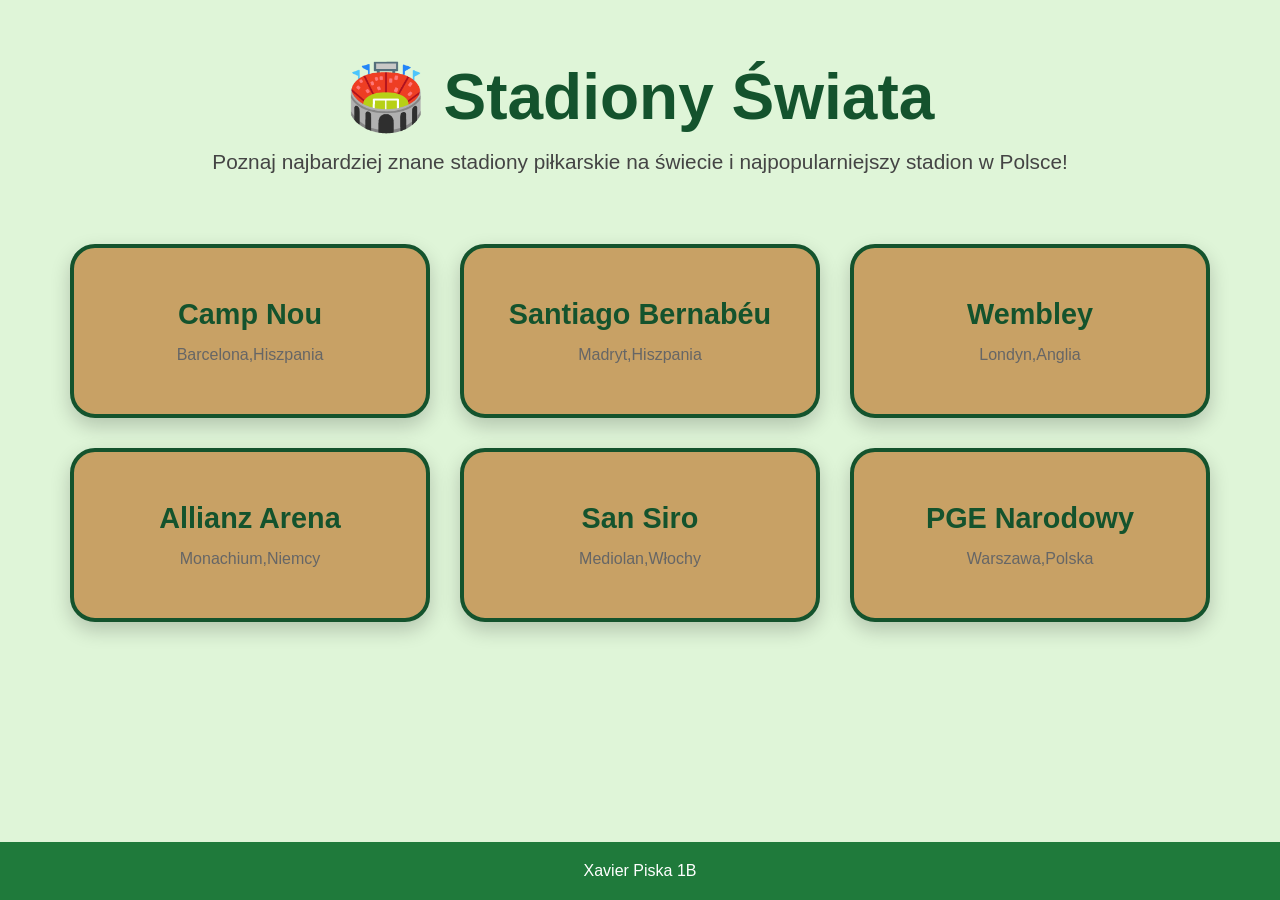
<file: index.html>
<!DOCTYPE html>
<html lang="pl">
<head>
    <meta charset="UTF-8">
    <meta name="viewport" content="width=device-width, initial-scale=1.0">
    <title>Stadiony Świata</title>
    <link rel="stylesheet" href="style.css">
</head>
<body>

<header>
    <h1>🏟️ Stadiony Świata</h1>
    <p>Poznaj najbardziej znane stadiony piłkarskie na świecie i najpopularniejszy stadion w Polsce!</p>
</header>

<main>

    <div class="stadiony-grid">

        <a href="campnou.html" class="stadion-box">
            <h2>Camp Nou</h2>
            <p>Barcelona,Hiszpania</p>
        </a>

        <a href="bernabeu.html" class="stadion-box">
            <h2>Santiago Bernabéu</h2>
            <p>Madryt,Hiszpania</p>
        </a>

        <a href="wembley.html" class="stadion-box">
            <h2>Wembley</h2>
            <p>Londyn,Anglia</p>
        </a>

        <a href="allianz.html" class="stadion-box">
            <h2>Allianz Arena</h2>
            <p>Monachium,Niemcy</p>
        </a>

        <a href="sansiro.html" class="stadion-box">
            <h2>San Siro</h2>
            <p>Mediolan,Włochy</p>
        </a>

        <a href="narodowy.html" class="stadion-box">
            <h2>PGE Narodowy</h2>
            <p>Warszawa,Polska</p>
        </a>

    </div>

</main>

<footer>
    Xavier Piska 1B
</footer>

</body>
</html>
</file>
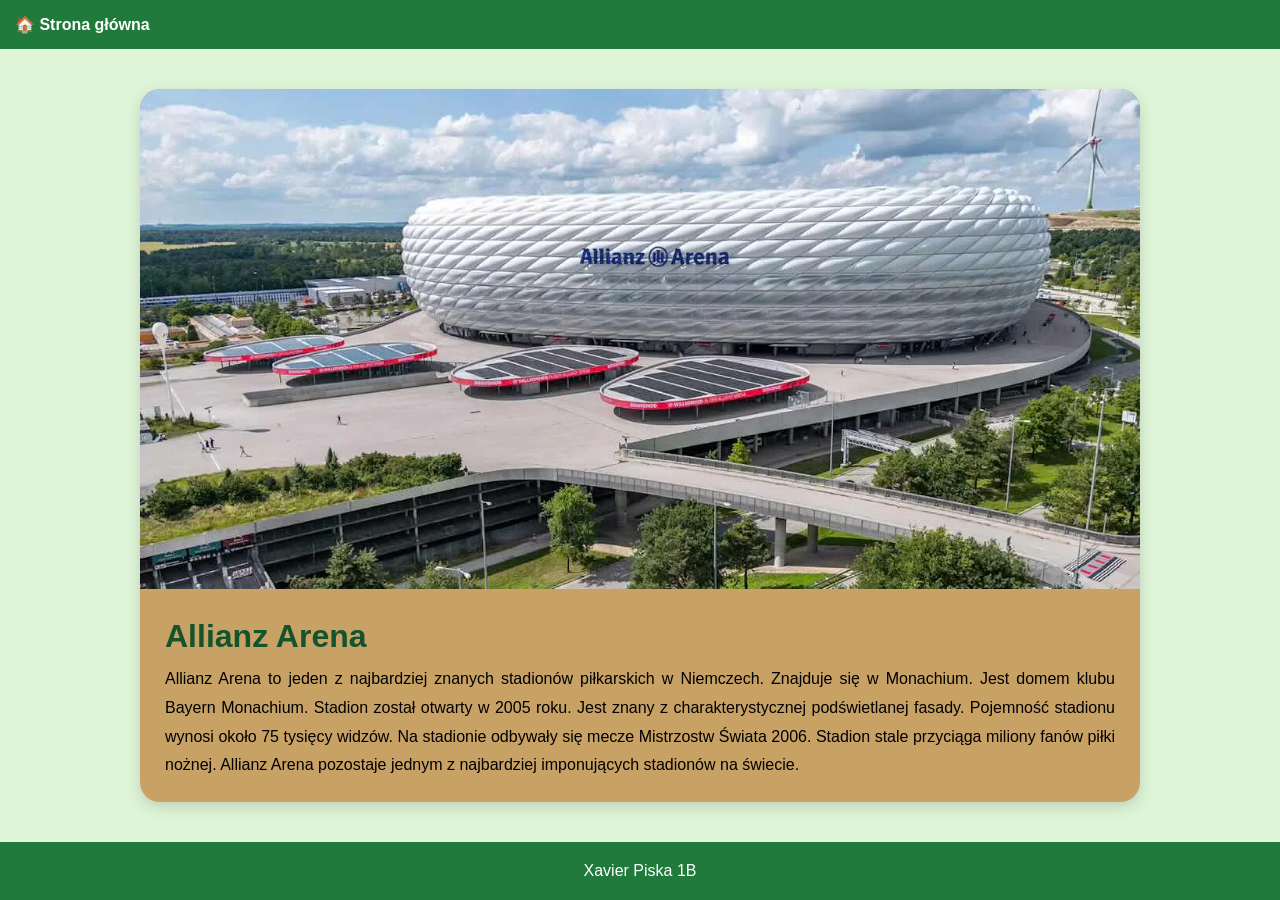
<file: allianz.html>
<!DOCTYPE html>
<html lang="pl">
<head>
<meta charset="UTF-8">
<link rel="stylesheet" href="style.css">
</head>
<body>

<nav>
<a href="index.html">🏠 Strona główna</a>
</nav>

<div class="card">
<img src="allianz.jpg" alt="Allianz Arena">

<h1>Allianz Arena</h1>

<p>

Allianz Arena to jeden z najbardziej znanych stadionów piłkarskich w Niemczech.
Znajduje się w Monachium.
Jest domem klubu Bayern Monachium.
Stadion został otwarty w 2005 roku.
Jest znany z charakterystycznej podświetlanej fasady.
Pojemność stadionu wynosi około 75 tysięcy widzów.
Na stadionie odbywały się mecze Mistrzostw Świata 2006.
Stadion stale przyciąga miliony fanów piłki nożnej.
Allianz Arena pozostaje jednym z najbardziej imponujących stadionów na świecie.
</p>

</div>
<footer>
    Xavier Piska 1B
</footer>
</body>
</html>
</file>
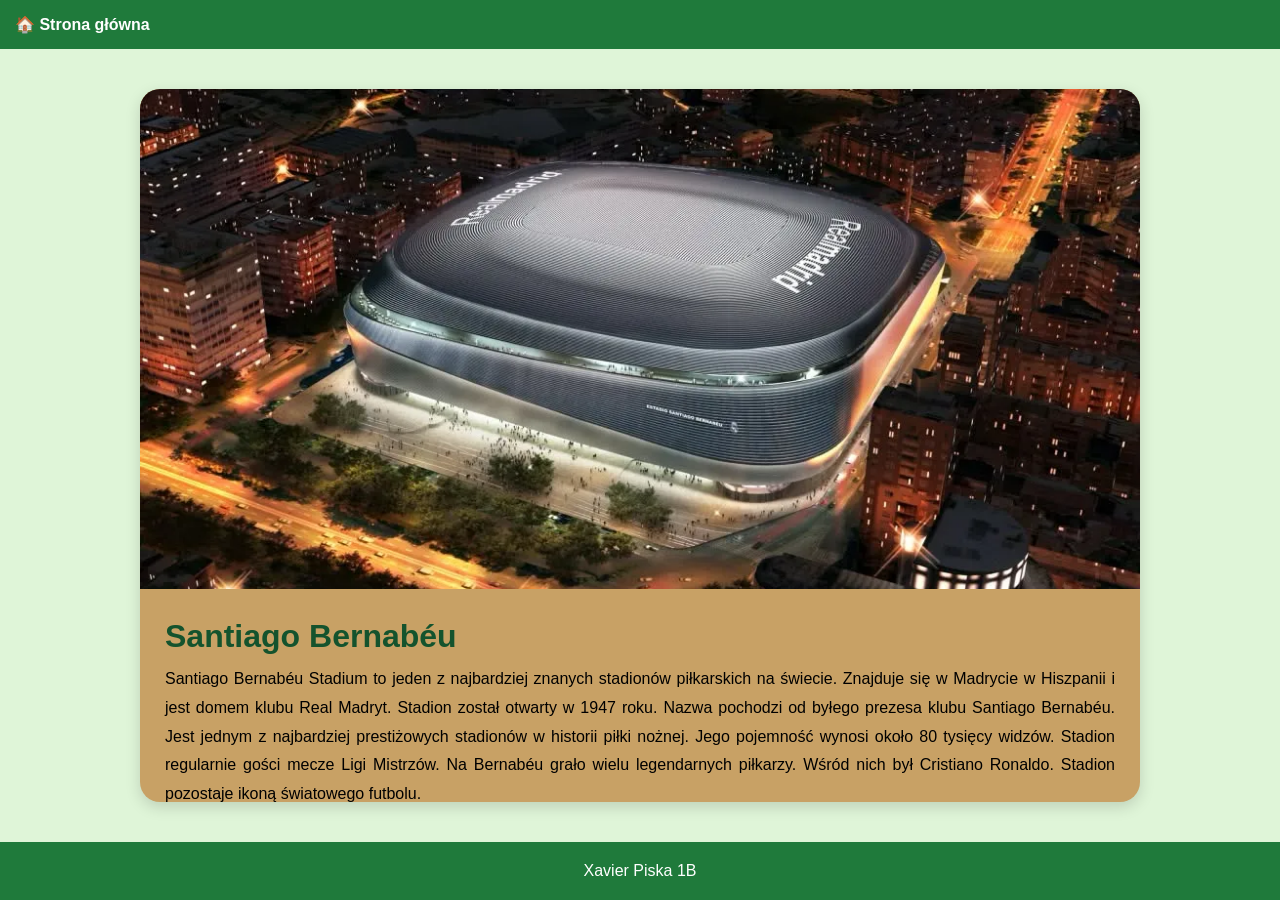
<file: bernabeu.html>
<!DOCTYPE html>
<html lang="pl">
<head>
<meta charset="UTF-8">
<link rel="stylesheet" href="style.css">
</head>
<body>

<nav>
<a href="index.html">🏠 Strona główna</a>
</nav>

<div class="card">
<img src="bernabeu.jpg" alt="Bernabeu">

<h1>Santiago Bernabéu</h1>

<p>
Santiago Bernabéu Stadium to jeden z najbardziej znanych stadionów piłkarskich na świecie.
Znajduje się w Madrycie w Hiszpanii i jest domem klubu Real Madryt.
Stadion został otwarty w 1947 roku.
Nazwa pochodzi od byłego prezesa klubu Santiago Bernabéu.
Jest jednym z najbardziej prestiżowych stadionów w historii piłki nożnej.
Jego pojemność wynosi około 80 tysięcy widzów.
Stadion regularnie gości mecze Ligi Mistrzów.
Na Bernabéu grało wielu legendarnych piłkarzy.
Wśród nich był Cristiano Ronaldo.
Stadion pozostaje ikoną światowego futbolu.
</p>

</div>
<footer>
    Xavier Piska 1B
</footer>
</body>
</html>
</file>
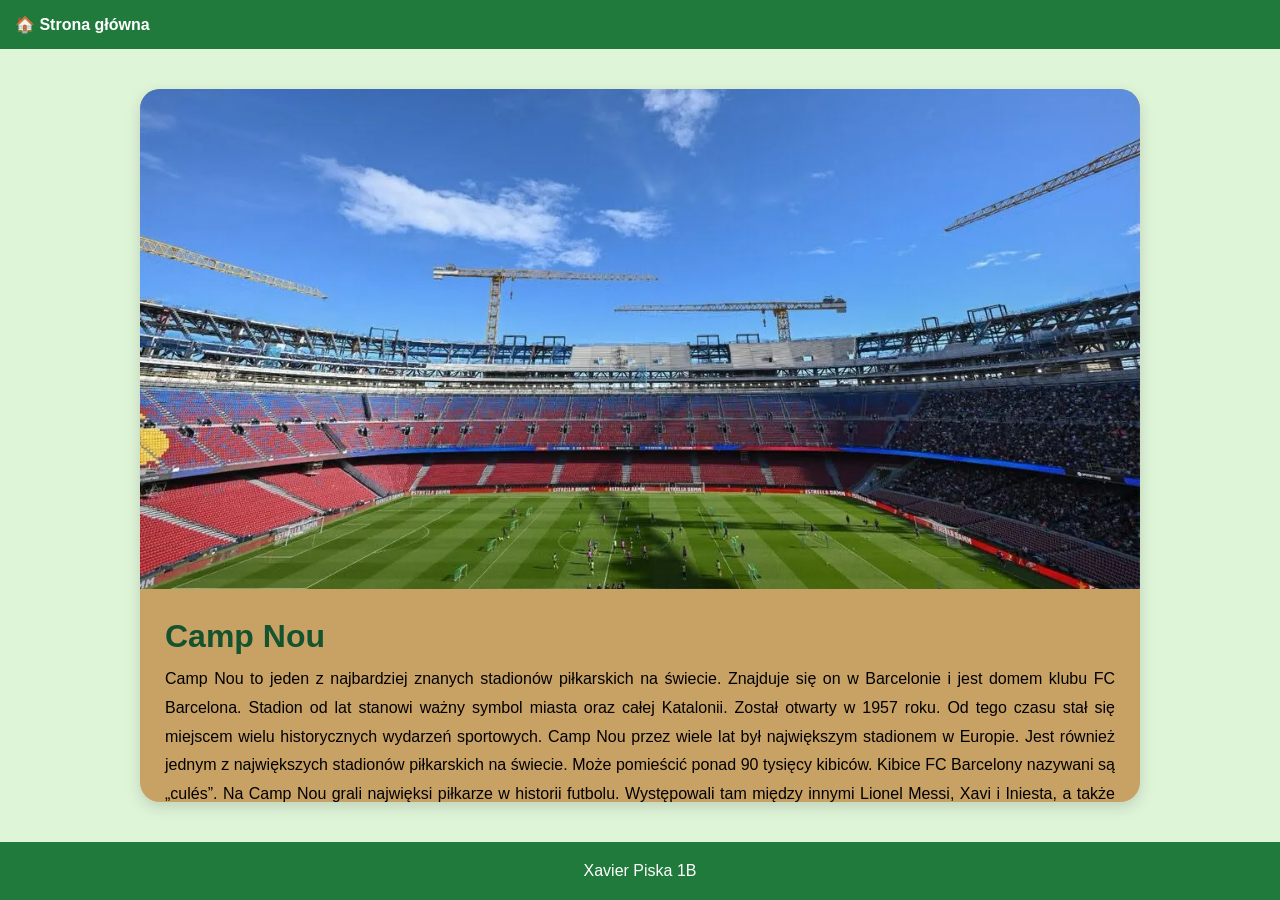
<file: campnou.html>
<!DOCTYPE html>
<html lang="pl">
<head>
<meta charset="UTF-8">
<link rel="stylesheet" href="style.css">
</head>
<body>

<nav>
<a href="index.html">🏠 Strona główna</a>
</nav>

<div class="card">
<img src="campnou.jpg" alt="Camp Nou">

<h1> Camp Nou </h1> 
<p>
Camp Nou to jeden z najbardziej znanych stadionów piłkarskich na świecie.
Znajduje się on w Barcelonie i jest domem klubu FC Barcelona.
Stadion od lat stanowi ważny symbol miasta oraz całej Katalonii.
Został otwarty w 1957 roku.
Od tego czasu stał się miejscem wielu historycznych wydarzeń sportowych.
Camp Nou przez wiele lat był największym stadionem w Europie.
Jest również jednym z największych stadionów piłkarskich na świecie.
Może pomieścić ponad 90 tysięcy kibiców.
Kibice FC Barcelony nazywani są „culés”.
Na Camp Nou grali najwięksi piłkarze w historii futbolu.
Występowali tam między innymi Lionel Messi, Xavi i Iniesta, a także Robert Lewandowski.
Camp Nou pozostaje jednym z najważniejszych stadionów w historii piłki nożnej.
</p>
</div>
<footer>
    Xavier Piska 1B
</footer>
</body>
</html>
</file>
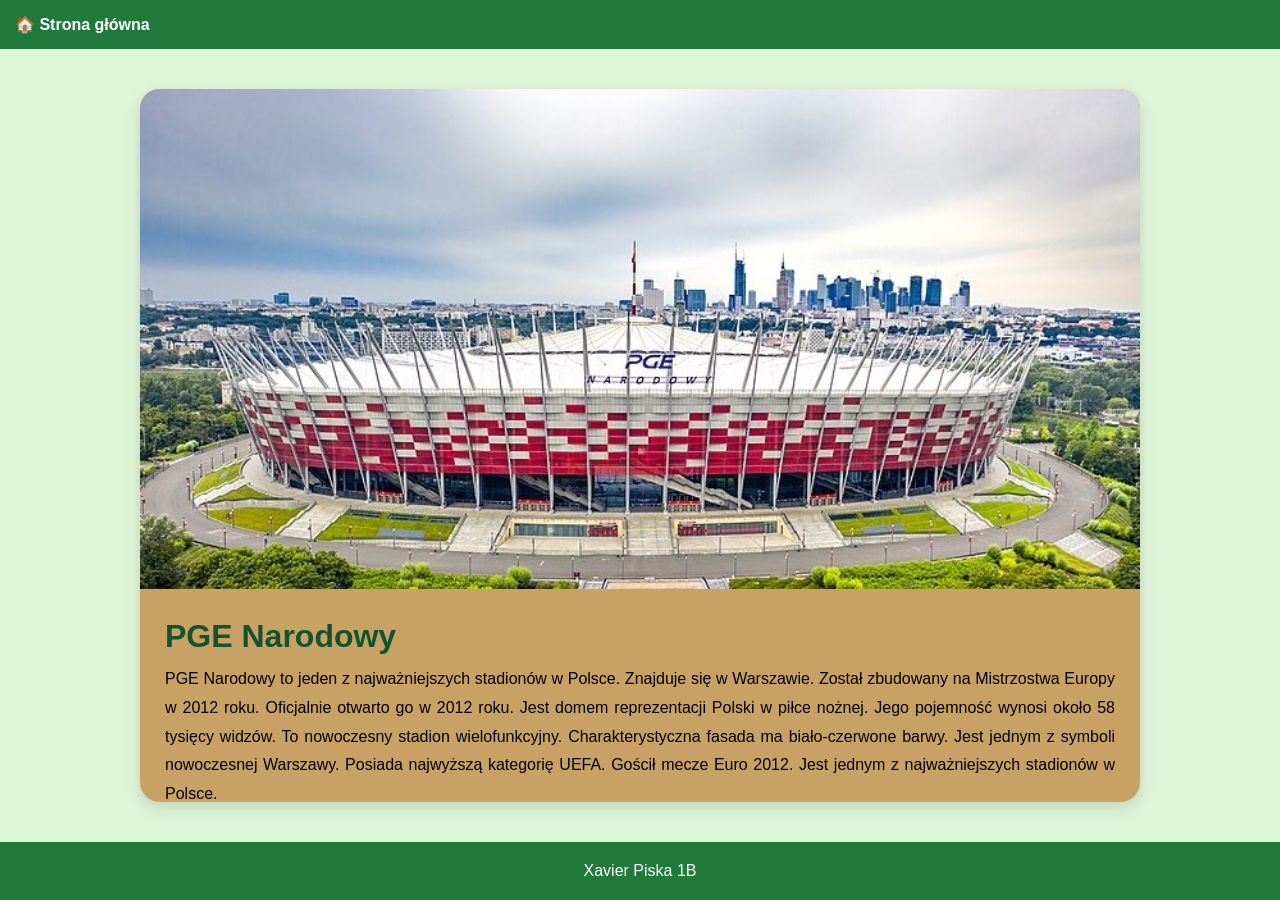
<file: narodowy.html>
<!DOCTYPE html>
<html lang="pl">
<head>
<meta charset="UTF-8">
<link rel="stylesheet" href="style.css">
</head>
<body>

<nav>
<a href="index.html">🏠 Strona główna</a>
</nav>

<div class="card">
<img src="narodowy.jpg" alt="PGE Narodowy">

<h1>PGE Narodowy</h1>

<p>
PGE Narodowy to jeden z najważniejszych stadionów w Polsce.
Znajduje się w Warszawie.
Został zbudowany na Mistrzostwa Europy w 2012 roku.
Oficjalnie otwarto go w 2012 roku.
Jest domem reprezentacji Polski w piłce nożnej.
Jego pojemność wynosi około 58 tysięcy widzów.
To nowoczesny stadion wielofunkcyjny.
Charakterystyczna fasada ma biało-czerwone barwy.
Jest jednym z symboli nowoczesnej Warszawy.
Posiada najwyższą kategorię UEFA.
Gościł mecze Euro 2012.
Jest jednym z najważniejszych stadionów w Polsce.
</p>

</div>
<footer>
    Xavier Piska 1B
</footer>
</body>
</html>
</file>
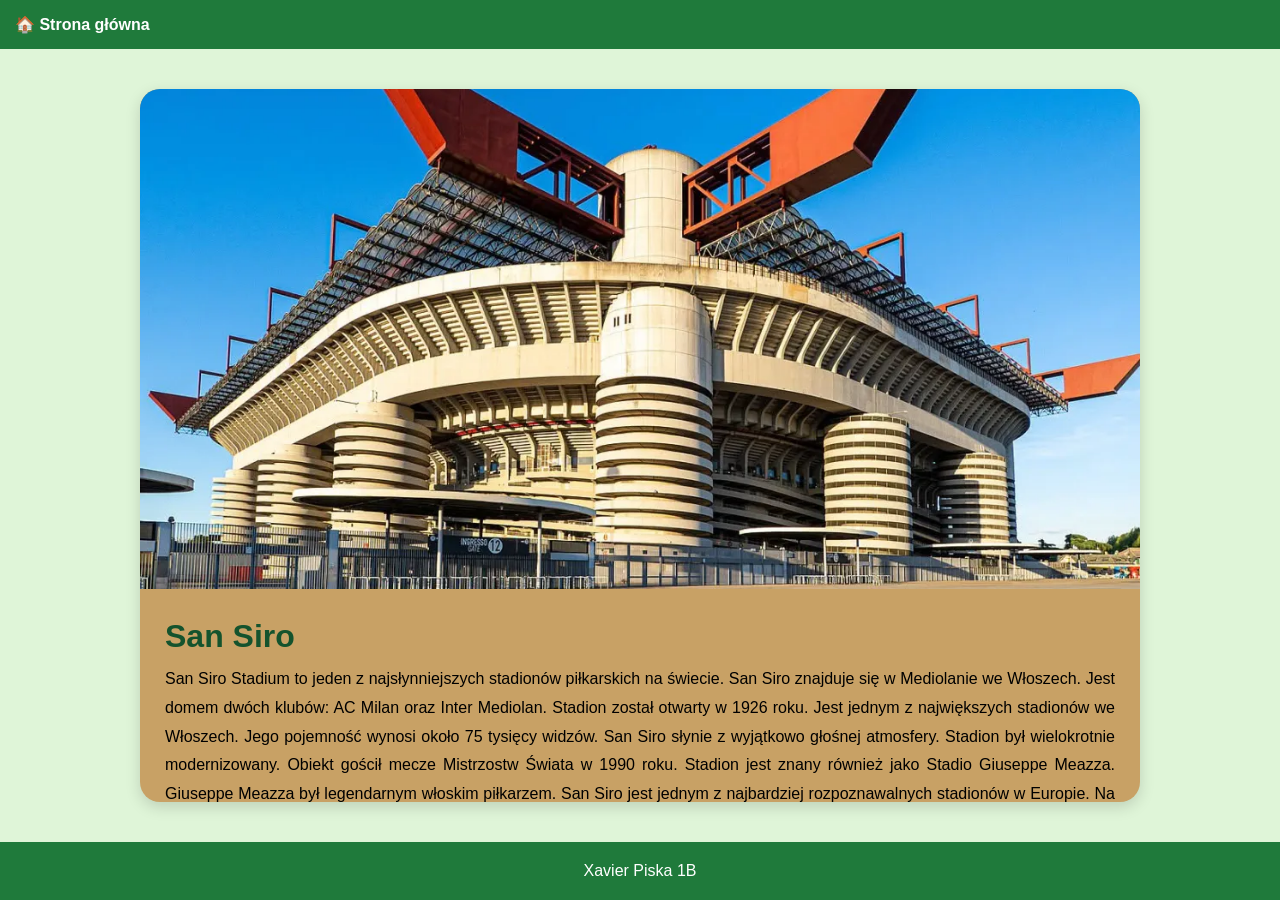
<file: sansiro.html>
<!DOCTYPE html>
<html lang="pl">
<head>
<meta charset="UTF-8">
<link rel="stylesheet" href="style.css">
</head>
<body>

<nav>
<a href="index.html">🏠 Strona główna</a>
</nav>

<div class="card">
<img src="sansiro.jpg" alt="San Siro">

<h1>San Siro</h1>

<p>
San Siro Stadium to jeden z najsłynniejszych stadionów piłkarskich na świecie.
San Siro znajduje się w Mediolanie we Włoszech.
Jest domem dwóch klubów: AC Milan oraz Inter Mediolan.
Stadion został otwarty w 1926 roku.
Jest jednym z największych stadionów we Włoszech.
Jego pojemność wynosi około 75 tysięcy widzów.
San Siro słynie z wyjątkowo głośnej atmosfery.
Stadion był wielokrotnie modernizowany.
Obiekt gościł mecze Mistrzostw Świata w 1990 roku.
Stadion jest znany również jako Stadio Giuseppe Meazza.
Giuseppe Meazza był legendarnym włoskim piłkarzem.
San Siro jest jednym z najbardziej rozpoznawalnych stadionów w Europie.
Na stadionie rozgrywany jest słynny derbowy mecz Mediolanu.
Jest jednym z najbardziej legendarnych obiektów sportowych na świecie.
</p>

</div>
<footer>
    Xavier Piska 1B
</footer>
</body>
</html>
</file>
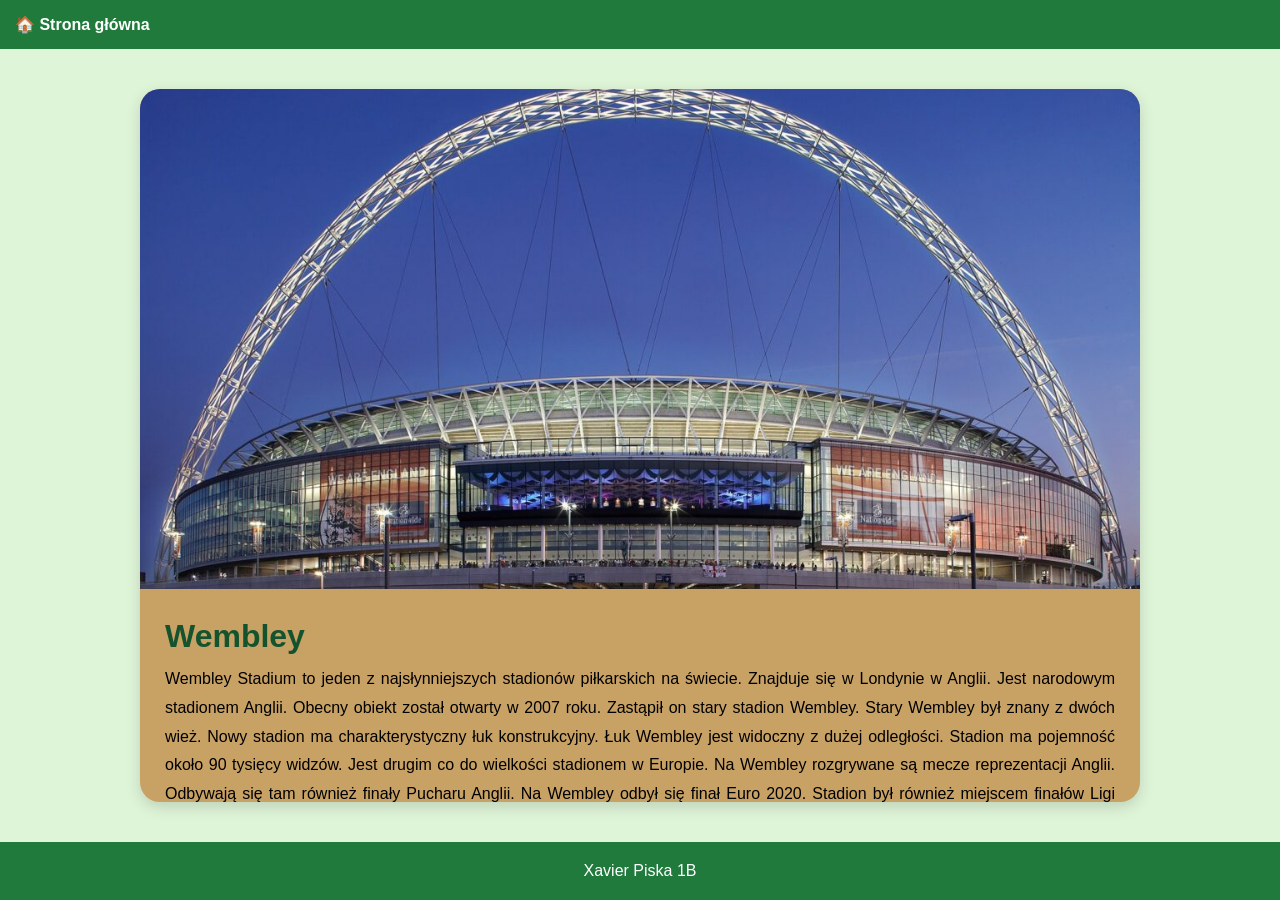
<file: wembley.html>
<!DOCTYPE html>
<html lang="pl">
<head>
<meta charset="UTF-8">
<link rel="stylesheet" href="style.css">
</head>
<body>

<nav>
<a href="index.html">🏠 Strona główna</a>
</nav>

<div class="card">
<img src="wembley.jpg" alt="Wembley">

<h1>Wembley</h1>

<p>


Wembley Stadium to jeden z najsłynniejszych stadionów piłkarskich na świecie.
Znajduje się w Londynie w Anglii.
Jest narodowym stadionem Anglii.
Obecny obiekt został otwarty w 2007 roku.
Zastąpił on stary stadion Wembley.
Stary Wembley był znany z dwóch wież.
Nowy stadion ma charakterystyczny łuk konstrukcyjny.
Łuk Wembley jest widoczny z dużej odległości.
Stadion ma pojemność około 90 tysięcy widzów.
Jest drugim co do wielkości stadionem w Europie.
Na Wembley rozgrywane są mecze reprezentacji Anglii.
Odbywają się tam również finały Pucharu Anglii.
Na Wembley odbył się finał Euro 2020.
Stadion był również miejscem finałów Ligi Mistrzów.
Jest sercem angielskiej piłki nożnej.
</p>

</div>
<footer>
    Xavier Piska 1B
</footer>
</body>
</html>
</file>
<file: style.css>
*{
    margin:0;
    padding:0;
    box-sizing:border-box;
}
html, body{
    height:100%;
}
body{
    font-family:Arial, sans-serif;
    background:#dff5d8;

    min-height:100vh;

    display:flex;
    flex-direction:column;

}


header{
    text-align:center;
    padding:60px 20px 40px;
}

header h1{
    font-size:4rem;
    color:#14532d;
    margin-bottom:15px;
}

header p{
    font-size:1.3rem;
    color:#444;
}


.stadiony-grid{
    max-width:1200px;
    margin:auto;

    display:grid;
    grid-template-columns:repeat(3, 1fr);

    gap:30px;

    padding:30px;
}


.stadion-box{
    background:#C8A165;

    border:4px solid #14532d;

    border-radius:25px;

    padding:50px 25px;

    text-align:center;

    text-decoration:none;

    color:#222;

    box-shadow:0 8px 20px rgba(0,0,0,0.2);

    transition:0.3s;
}

.stadion-box:hover{
    transform:translateY(-10px);

    box-shadow:0 10px 25px rgba(0,0,0,0.25);

    background:#f4fff1;
}

.stadion-box h2{
    color:#14532d;
    margin-bottom:15px;
    font-size:1.8rem;
}

.stadion-box p{
    color:#666;
    font-size:1rem;
}


nav{
    background:#1f7a3b;
    padding:15px;
}

nav a{
    color:white;
    text-decoration:none;
    font-weight:bold;
}

.card{
    max-width:1000px;
    margin:40px auto;

    background:#C8A165;

    border-radius:20px;

    overflow:hidden;

    box-shadow:0 5px 15px rgba(0,0,0,0.15);
}

.card img{
    width:100%;
    height:500px;
    object-fit:cover;
}

.card h1{
    color:#14532d;
    padding:25px 25px 10px;
}

.card p{
    padding:0 25px 25px;
    line-height:1.8;
    text-align:justify;
}

.card{
    flex:1;
}

footer{
    margin-top:50px;
    background:#1f7a3b;
    color:white;
    text-align:center;
    padding:20px;
    
}
footer{
    margin-top:auto;
}

@media(max-width:900px){

    .stadiony-grid{
        grid-template-columns:1fr;
    }

    header h1{
        font-size:2.5rem;
    }

    .card img{
        height:250px;
    }
}
</file>
